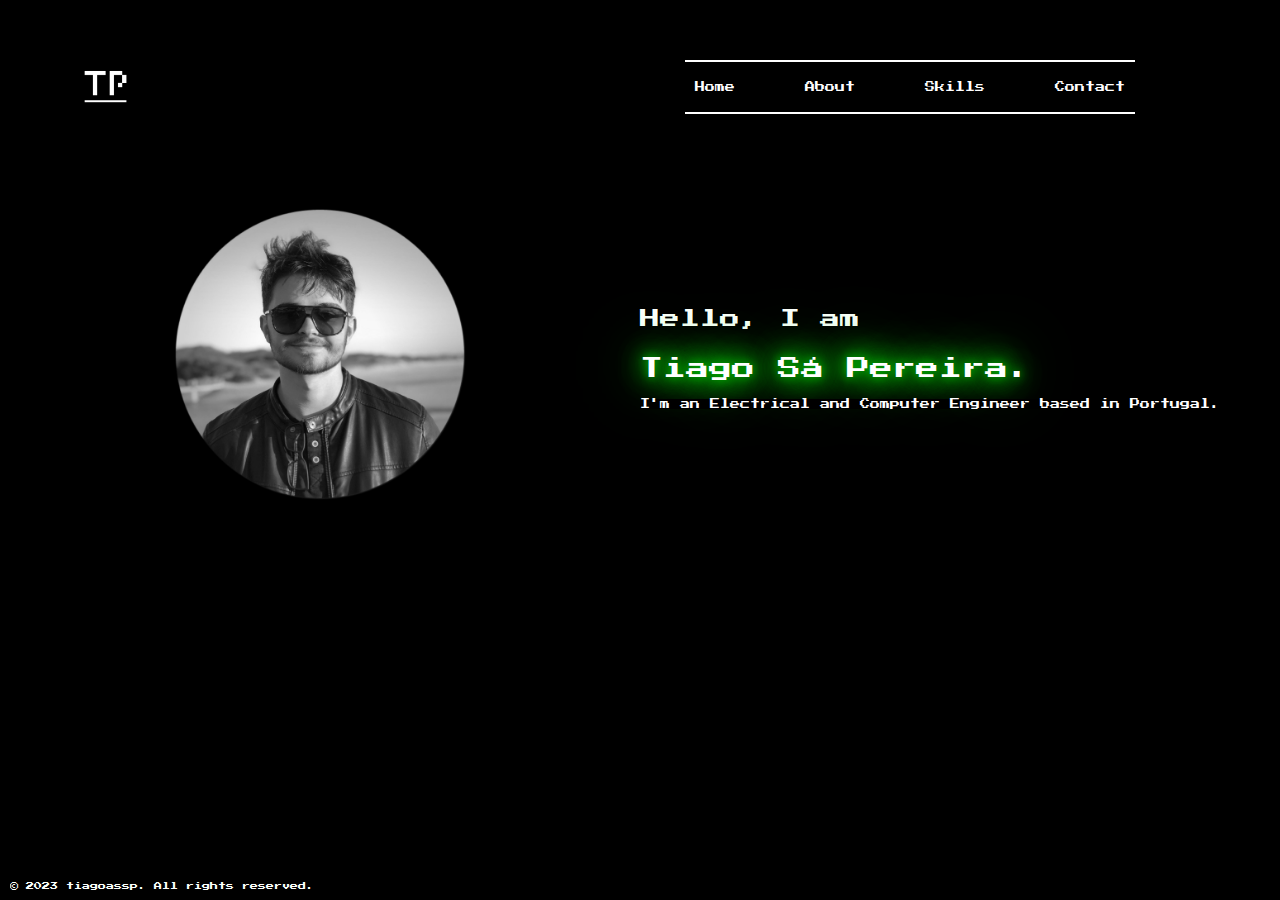
<file: index.html>
<!DOCTYPE html>
<html lang="en">
<head>
    <link rel="stylesheet" href="styles.css">
    <link rel="icon" href="images/logo.png" type="image/x-icon">
    <script defer src="main.js"></script>
    <meta charset="UTF-8">
    <meta name="tiagoassp" content="tiagoassp.pt">
    <meta name="google-site-verification" content="AWyKYHcxZzw_QEiBUDjINSmPInU-zk6iqry2YVz9WUs" />
    <meta name="viewport" content="width=device-width, initial-scale=1, maximum-scale=1, user-scalable=no">
    <title>Tiago Sá Pereira</title>
    <link rel="stylesheet" href="https://cdnjs.cloudflare.com/ajax/libs/font-awesome/6.4.0/css/all.min.css" integrity="sha512-iecdLmaskl7CVkqkXNQ/ZH/XLlvWZOJyj7Yy7tcenmpD1ypASozpmT/E0iPtmFIB46ZmdtAc9eNBvH0H/ZpiBw==" crossorigin="anonymous" referrerpolicy="no-referrer" />
</head>
<body>
        <div class = "container">
            <header class="main-header">
                <div class="main-div">
                    <div class="nav-name">
                        <img src="images/logo.png">
                    </div>
                    <div class="nav-links">
                        <div class="border-wrapper"></div>
                        <a href="index.html">Home</a>
                        <a href="about.html">About</a>
                        <a href="skills.html">Skills</a>
                        <a href="contact.html">Contact</a>
                        <div class="border-wrapper-bottom"></div>
                    </div>
                </div>
            </header>
            <div class = "intro">
                <div class = "photo">
                    <img src="images/eu.jpg">
                </div>
                <div class= "intro-text">
                    <p class = "intro-name">Hello, I am</p>
                    <span class = "myname">Tiago Sá Pereira.</span>
                    <p class = "intro-job">I'm an Electrical and Computer Engineer based in Portugal.</p>
                </div>
            </div> 
            <div class = "socials">
                <a href="https://www.linkedin.com/in/tiagoassp/">
                    <i class="fa-brands fa-linkedin" style="color:white;"></i>
                </a>
                <a href="https://github.com/tiagoassp">
                    <i class="fa-brands fa-github" style="color: white;"></i>
                </a>
                <a href="https://www.facebook.com/tiagao.pereira/">
                    <i class="fa-brands fa-facebook" style="color: #ffffff;"></i>
                </a>
                <a href="https://www.instagram.com/tiagoassp/">
                    <i class="fa-brands fa-instagram" style="color: #ffffff;"></i>
                </a>
            </div>
            <div class="copywrite-notice">
                &copy; 2023 tiagoassp. All rights reserved.
            </div>
        </div>
</body>
</html>
</file>
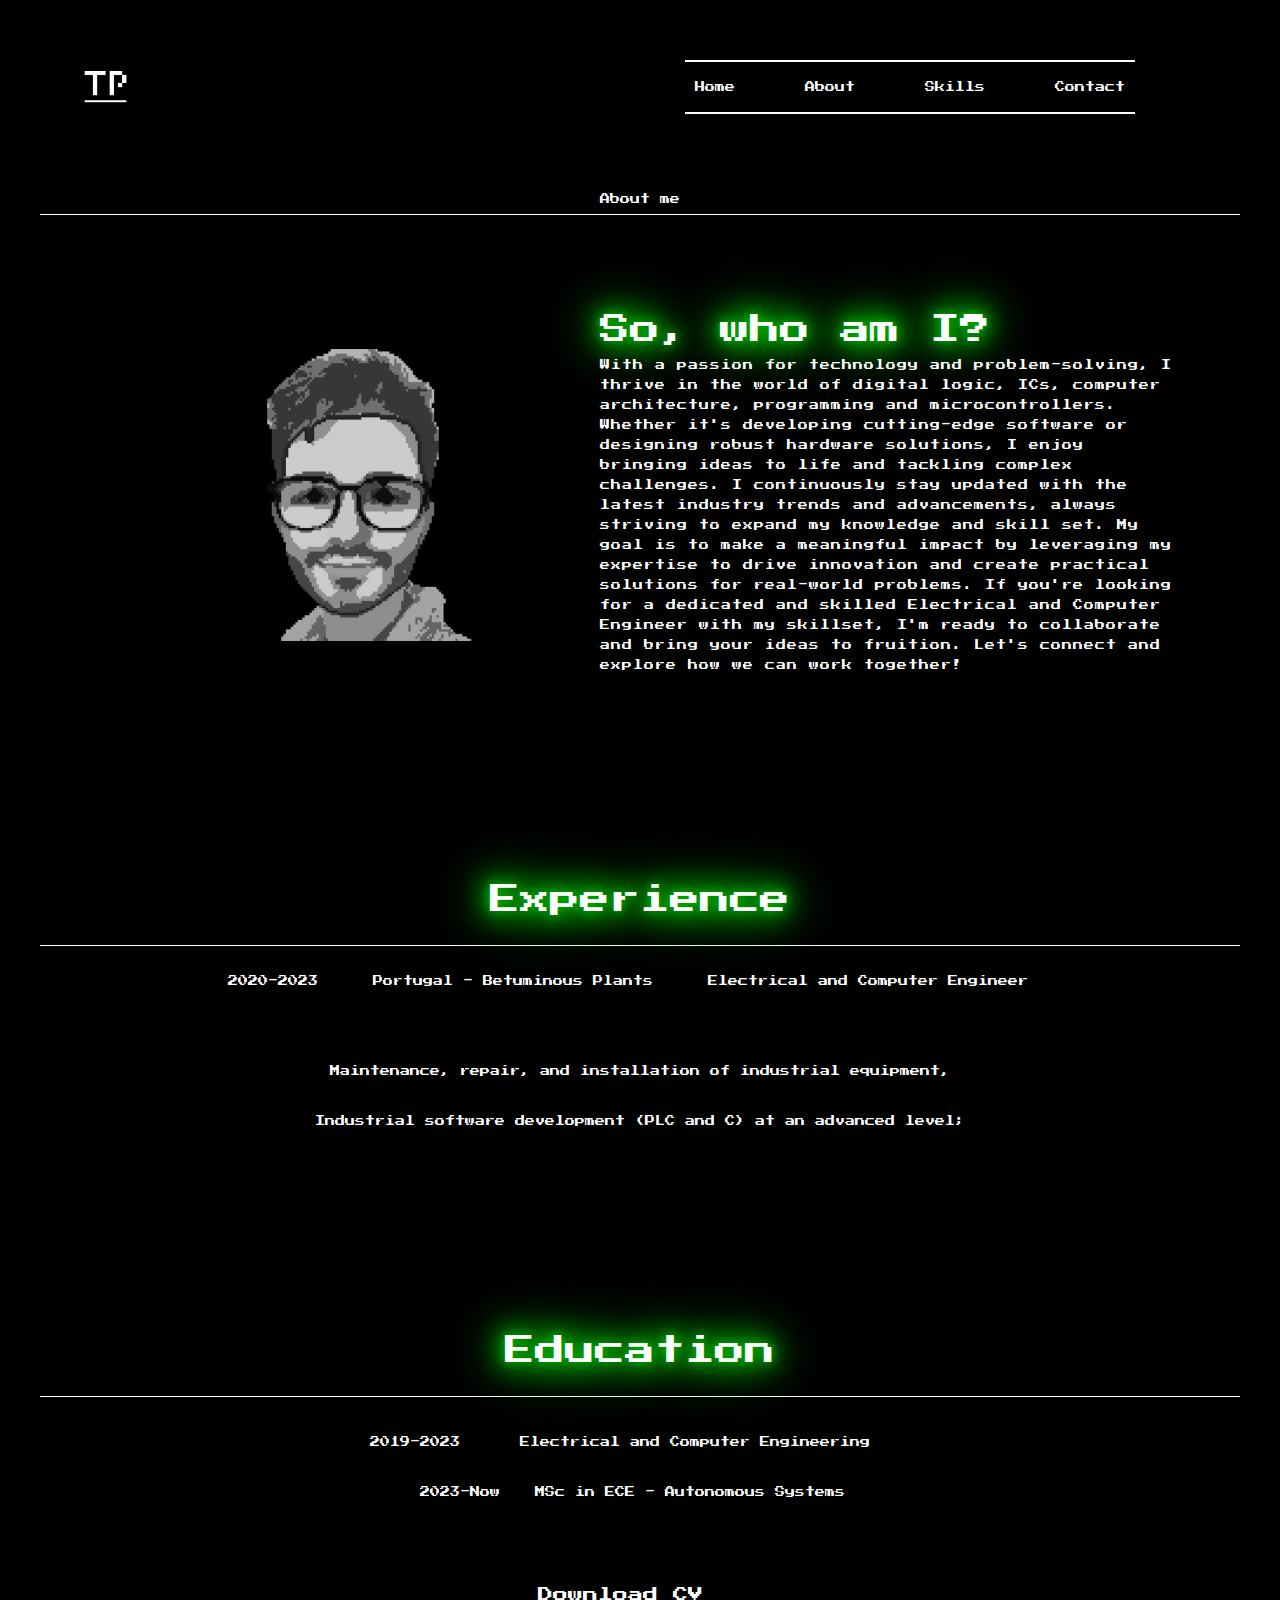
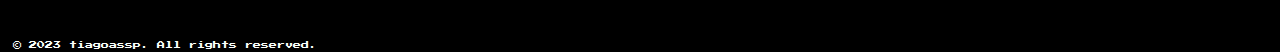
<file: about.html>
<!DOCTYPE html>
<html lang="en">
    <head>
        <link rel="stylesheet" href="stylesAbout.css">
        <script src="main.js"></script>
        <meta charset="UTF-8">
        <link rel="icon" href="images/logo.png" type="image/x-icon">
        <meta name="viewport" content="width=device-width, initial-scale=1, maximum-scale=1, user-scalable=no">
        <title>Tiago Sá Pereira</title>
        <link rel="stylesheet" href="https://cdnjs.cloudflare.com/ajax/libs/font-awesome/6.4.0/css/all.min.css" integrity="sha512-iecdLmaskl7CVkqkXNQ/ZH/XLlvWZOJyj7Yy7tcenmpD1ypASozpmT/E0iPtmFIB46ZmdtAc9eNBvH0H/ZpiBw==" crossorigin="anonymous" referrerpolicy="no-referrer" />
    </head>
<body>
    <div class = "container">
        <header class="main-header hidden">
            <div class="main-div">
                <div class="nav-name">
                    <img src="images/logo.png">
                </div>
                <div class="nav-links hidden">
                    <div class="border-wrapper"></div>
                    <a href="index.html">Home</a>
                    <a href="about.html">About</a>
                    <a href="skills.html">Skills</a>
                    <a href="contact.html">Contact</a>
                    <div class="border-wrapper-bottom"></div>
                </div>
            </div>
        </header>
        <div class = "aboutme">
            <p>About me</p>
            <div class="border-wrapper-bottom-about"></div>
        </div>
        <div class = "intro hidden">
            <div class = "photo">
                <img src="images/eu2.png">
            </div>
            <div class= "intro-text">
                <p class = "intro-name">So, who am I?</p>
                <p class = "intro-job">With a passion for technology and problem-solving, I thrive in the world of digital logic, ICs, computer architecture, programming and microcontrollers.
                    Whether it's developing cutting-edge software or designing robust hardware solutions, I enjoy bringing ideas to life and tackling complex challenges.
                    I continuously stay updated with the latest industry trends and advancements, always striving to expand my knowledge and skill set.
                    My goal is to make a meaningful impact by leveraging my expertise to drive innovation and create practical solutions for real-world problems.
                    If you're looking for a dedicated and skilled Electrical and Computer Engineer with my skillset, I'm ready to collaborate and bring your ideas to fruition.
                    Let's connect and explore how we can work together!</p>
            </div>
        </div> 
        <div class = "experience">
            <p class="experience-text">Experience</p>
            <div class="border-wrapper-bottom-experience"></div>
        </div>
        <div class="first-line-experience">
                <div class = "when">
                    <i class="fa-solid fa-calendar-days" style="color: #ffffff;"></i>
                    <p>2020-2023</p>
                </div>
                <div class = "where">
                    <i class="fa-solid fa-location-dot" style="color: #ffffff;"></i>
                    <p>Portugal - Betuminous Plants</p>
                </div>
                <div class="job">
                    <i class="fa-solid fa-screwdriver-wrench" style="color: #ffffff;"></i>
                    <p>Electrical and Computer Engineer</p>
                </div>
        </div>
        <div class = "info-experience">
            <i class="fa-solid fa-circle-info" style="color: #ffffff;"></i>
            <p>Maintenance, repair, and installation of industrial equipment,</p>
            <p>Industrial software development (PLC and C) at an advanced level;</p>
        </div>
        <div class= "education">
            <p class="education-text">Education</p>
            <div class="border-wrapper-bottom-experience"></div>
        </div>
        <div class = "align-education">
            <div class="first-line-education">
                <div class = "when">
                    <i class="fa-solid fa-calendar-days" style="color: #ffffff;"></i>
                    <p>2019-2023</p>
                </div>
                <div class="school">
                    <i class="fa-solid fa-school" style="color: #ffffff;"></i></i>
                    <p>Electrical and Computer Engineering</p>
                </div>
            </div>
            <div class="second-line-education">
                <div class = "when">
                    <i class="fa-solid fa-calendar-days" style="color: #ffffff;"></i>
                    <p>2023-Now</p>
                </div>
                <div class="school">
                    <i class="fa-solid fa-school" style="color: #ffffff;"></i></i>
                    <p>MSc in ECE - Autonomous Systems</p>
                </div>
            </div>
        </div>
        <div class = "download">
            <a id="download-link" class="download-link" href="CV.pdf" download="CV.pdf">Download CV</a>
        </div>
        <div class = "socials">
            <a href="https://www.linkedin.com/in/tiagoassp/">
                <i class="fa-brands fa-linkedin" style="color:white;"></i>
            </a>
            <a href="https://github.com/tiagoassp">
                <i class="fa-brands fa-github" style="color: white;"></i>
            </a>
            <a href="https://www.facebook.com/tiagao.pereira/">
                <i class="fa-brands fa-facebook" style="color: #ffffff;"></i>
            </a>
            <a href="https://www.instagram.com/tiagoassp/">
                <i class="fa-brands fa-instagram" style="color: #ffffff;"></i>
            </a>
        </div>
        <div class="copywrite-notice">
            &copy; 2023 tiagoassp. All rights reserved.
        </div>
    </div>
</body>
</html>
</file>
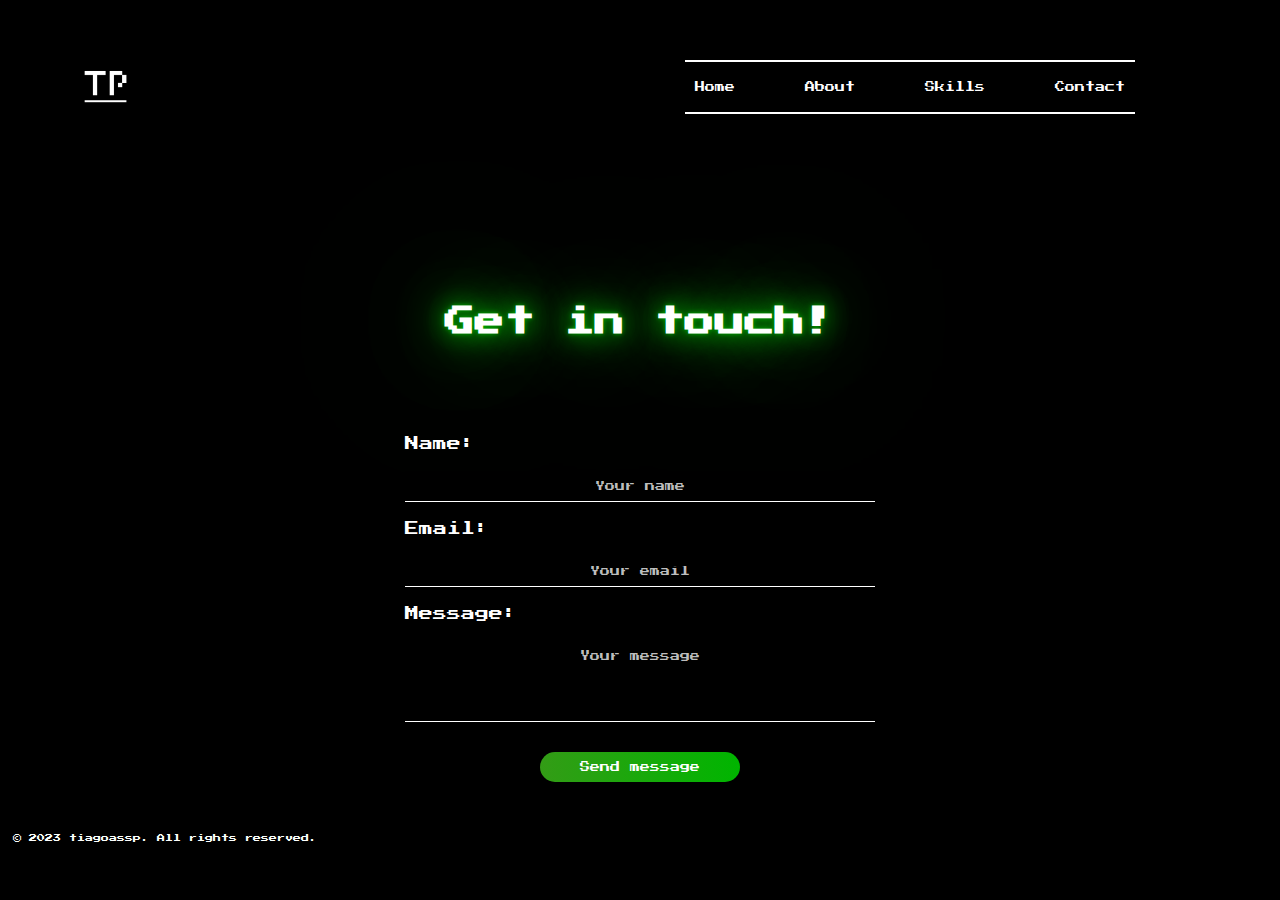
<file: contact.html>
<!DOCTYPE html>
<html lang="en">
    <head>
        <link rel="stylesheet" href="stylesContact.css">
        <meta charset="UTF-8">
        <link rel="icon" href="images/logo.png" type="image/x-icon">
        <meta name="viewport" content="width=device-width, initial-scale=1, maximum-scale=1, user-scalable=no">
        <title>Tiago Sá Pereira</title>
        <link rel="stylesheet" href="https://cdnjs.cloudflare.com/ajax/libs/font-awesome/6.4.0/css/all.min.css" integrity="sha512-iecdLmaskl7CVkqkXNQ/ZH/XLlvWZOJyj7Yy7tcenmpD1ypASozpmT/E0iPtmFIB46ZmdtAc9eNBvH0H/ZpiBw==" crossorigin="anonymous" referrerpolicy="no-referrer" />
    </head>
<body>
    <div class = "container">
        <header class="main-header">
            <div class="main-div">
                <div class="nav-name">
                    <img src="images/logo.png">
                </div>
                <div class="nav-links">
                    <div class="border-wrapper"></div>
                    <a href="index.html">Home</a>
                    <a href="about.html">About</a>
                    <a href="skills.html">Skills</a>
                    <a href="contact.html">Contact</a>
                    <div class="border-wrapper-bottom"></div>
                </div>
            </div>
        </header>
        <form onsubmit="sendEmail(); reset(); return false;">
            <h1 class="title">Get in touch!</h1>
            <label for="name">Name:</label>
            <input type="text" id="Name" placeholder="Your name" required>
        
            <label for="email">Email:</label>
            <input type="text" id="email" placeholder="Your email" required>

            <label for="message">Message:</label>
            <textarea id="message" placeholder="Your message" rows = "6" required></textarea>

            <div class ="center">
                <input type="submit" value="Send message">
            </div>
        </form>
        <div class = "socials">
            <a href="https://www.linkedin.com/in/tiagoassp/">
                <i class="fa-brands fa-linkedin" style="color:white;"></i>
            </a>
            <a href="https://github.com/tiagoassp">
                <i class="fa-brands fa-github" style="color: white;"></i>
            </a>
            <a href="https://www.facebook.com/tiagao.pereira/">
                <i class="fa-brands fa-facebook" style="color: #ffffff;"></i>
            </a>
            <a href="https://www.instagram.com/tiagoassp/">
                <i class="fa-brands fa-instagram" style="color: #ffffff;"></i>
            </a>
        </div>
        <div class="copywrite-notice">
            &copy; 2023 tiagoassp. All rights reserved.
        </div>
    </div>
    <script src="main.js"></script>
    <script src="https://smtpjs.com/v3/smtp.js"></script>
    <script>
        function sendEmail() {
            Email.send({
                Host : "smtp.elasticemail.com",
                Username : "jalamente@gmail.com",
                Password : "8F4C0370BBDEF89DED07062475DFDE4FDD12",
                To : 'tiagoassp@gmail.com',
                From : "jalamente@gmail.com",
                Subject : "Website Contact",
                Body : "Name: " + document.getElementById("Name").value +
                "<br> Email: " + document.getElementById("email").value +
                "<br> Message: "  + document.getElementById("message").value          
            }).then(
                message => alert(message)
                );
        }
    </script>
</body>
</html>
</file>
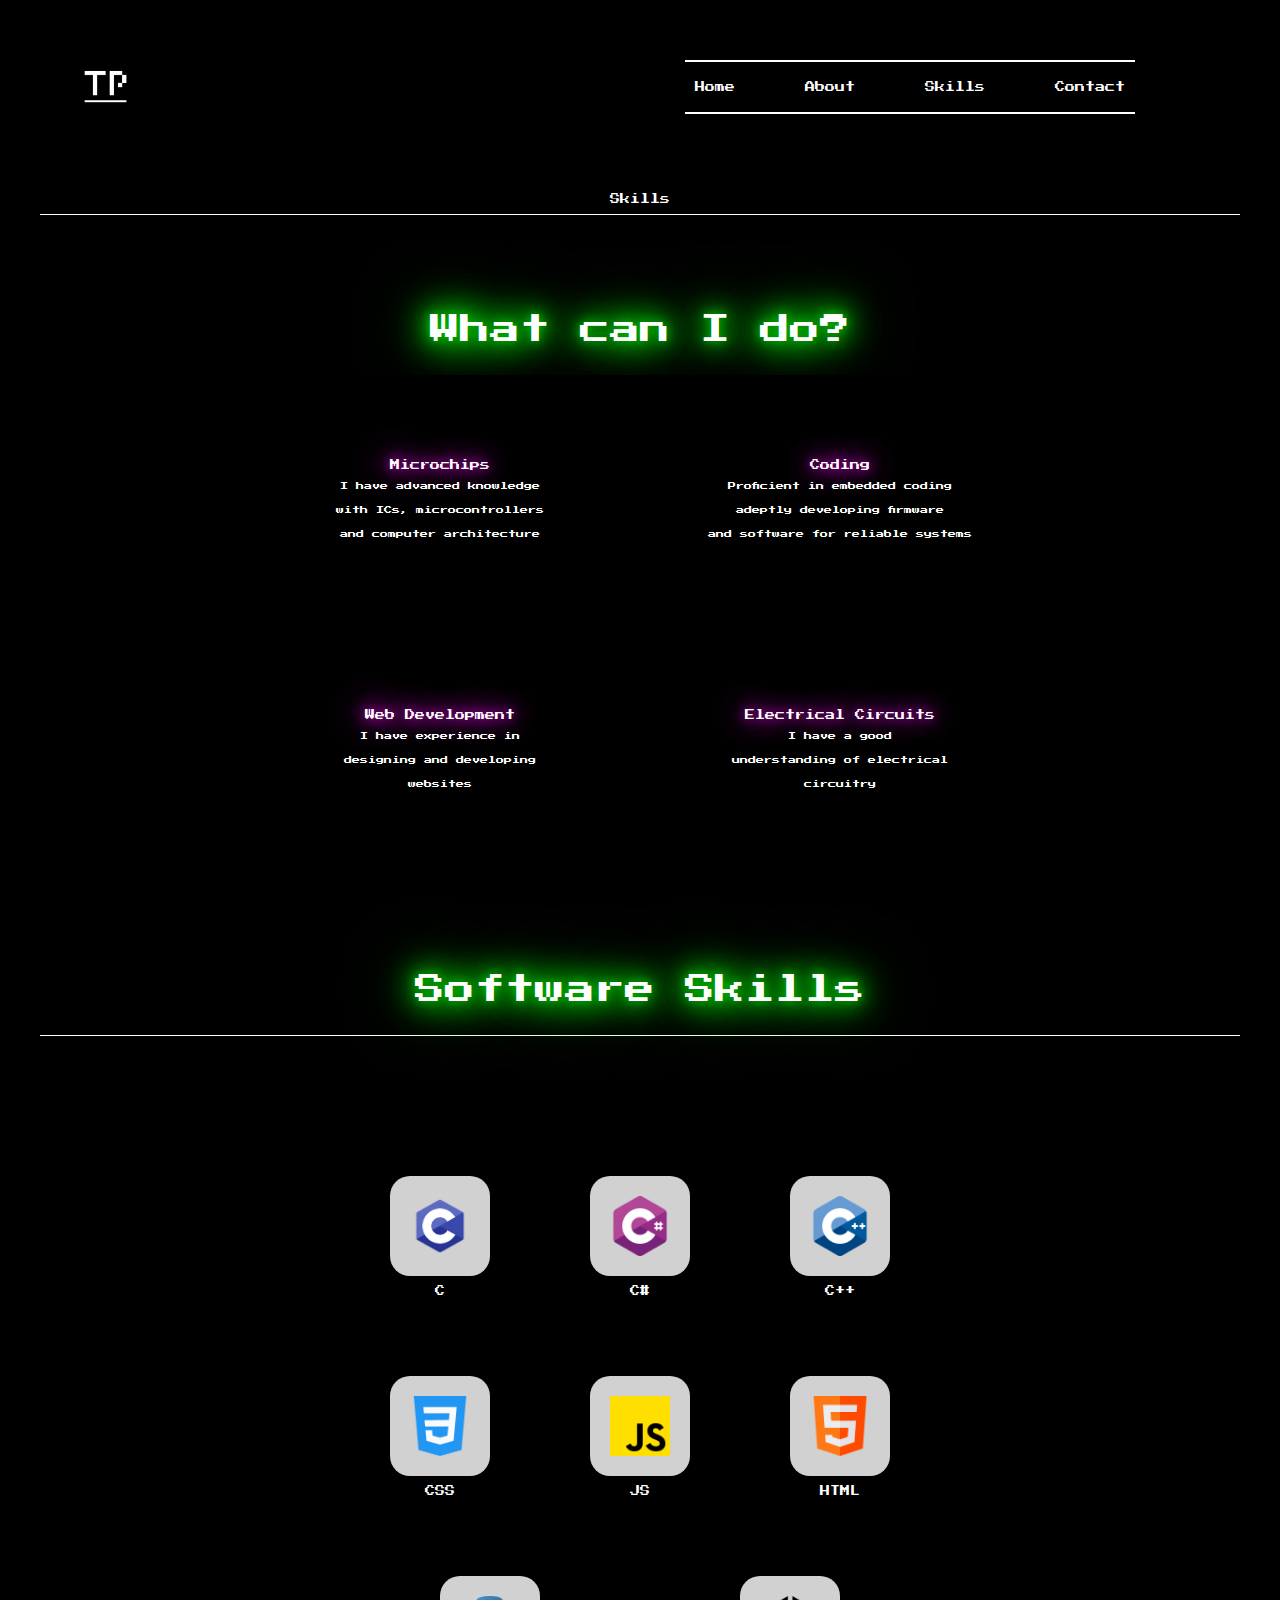
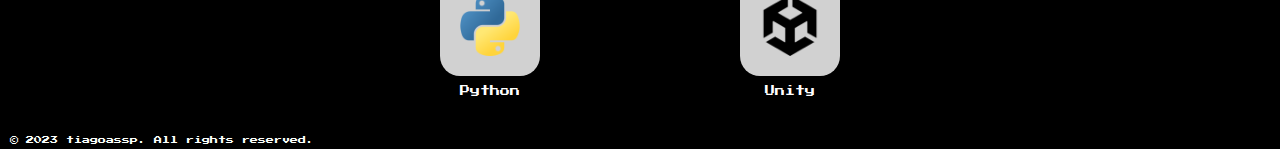
<file: skills.html>
<!DOCTYPE html>
<html lang="en">
    <head>
        <script src="main.js"></script>
        <link rel="icon" href="images/logo.png" type="image/x-icon">
        <link rel="stylesheet" href="stylesSkills.css">
        <meta charset="UTF-8">
        <meta name="viewport" content="width=device-width, initial-scale=1, maximum-scale=1, user-scalable=no">
        <title>Tiago Sá Pereira</title>
        <link rel="stylesheet" href="https://cdnjs.cloudflare.com/ajax/libs/font-awesome/6.4.0/css/all.min.css" integrity="sha512-iecdLmaskl7CVkqkXNQ/ZH/XLlvWZOJyj7Yy7tcenmpD1ypASozpmT/E0iPtmFIB46ZmdtAc9eNBvH0H/ZpiBw==" crossorigin="anonymous" referrerpolicy="no-referrer" />
    </head>
<body>
    <div class = "container">
        <header class="main-header">
            <div class="main-div">
                <div class="nav-name">
                    <img src="images/logo.png">
                </div>
                <div class="nav-links">
                    <div class="border-wrapper"></div>
                    <a href="index.html">Home</a>
                    <a href="about.html">About</a>
                    <a href="skills.html">Skills</a>
                    <a href="contact.html">Contact</a>
                    <div class="border-wrapper-bottom"></div>
                </div>
            </div>
        </header>
        <div class = "skills">
            <p>Skills</p>
            <div class="border-wrapper-bottom-about"></div>
        </div>
        <p class = "title"> What can I do?</p>
        <div class = "what-can-I-do">    
            <div class = "first-line-what-do">
                <div class = "microchips">
                    <div class="micro-title">
                        <i class="fa-solid fa-microchip" style="color: white;"></i>
                        <span>Microchips</span>
                    </div>  
                    <div class = "description">
                        <p>I have advanced knowledge</p>
                        <p> with ICs, microcontrollers</p>
                        <p>and computer architecture</p>
                    </div>
                </div>
                <div class = "code">
                    <i class="fa-solid fa-code" style="color: #ffffff;"></i>
                    <span>Coding</span>
                    <div class = "description">
                        <p>Proficient in embedded coding</p>
                        <p>adeptly developing firmware</p>
                        <p>and software for reliable systems</p>
                    </div>
                </div>
            </div>
                <div class = second-line-what-do>
                    <div class = "web-dev">
                        <i class="fa-solid fa-computer" style="color: #ffffff;"></i>
                        <span>Web Development</span>
                        <div class = "description">
                            <p>I have experience in</p>
                            <p>designing and developing</p>
                            <p>websites</p>
                        </div>
                    </div>
                    <div class = "eletricity">
                        <i class="fa-solid fa-bolt" style="color: #ffffff;"></i>
                        <span>Electrical Circuits</span>
                        <div class = "description">
                            <p>I have a good</p>
                            <p>understanding of electrical</p>
                            <p>circuitry</p>
                        </div>
                    </div>
                </div>
            </div>                
        </div>
        <div class = "programming-lang">
            <p class = "title">Software Skills</p>
            <div class="border-wrapper-bottom-lang"></div>
        </div>
        <div class = "p-languages">
            <div class = "lang-first-line">
                <figure>
                        <img src="images/c.png" alt="C">
                        <figcaption>C</figcaption>
                    </figure>
                    <figure>
                        <img src="images/c-sharp.png" alt="C#">
                        <figcaption>C#</figcaption>
                    </figure>
                    <figure>
                        <img src="images/c++.png" alt="C++">
                        <figcaption>C++</figcaption>
                </figure>
            </div>
            <div class= "lang-second-line">
                    <figure>
                        <img src="images/css-3.png" alt="css">
                        <figcaption>CSS</figcaption>
                      </figure>
                      <figure>
                        <img src="images/js.png" alt="js">
                        <figcaption>JS</figcaption>
                      </figure>
                      <figure>
                        <img src="images/html.png" alt="html">
                        <figcaption>HTML</figcaption>
                      </figure>
            </div>
            <div class= "lang-third-line">
                    <figure>
                        <img src="images/python.png" alt="python">
                        <figcaption>Python</figcaption>
                    </figure>
                    <figure>
                        <img src="images/unity.png" alt="unity">
                        <figcaption>Unity</figcaption>
                    </figure>
            </div>
        </div>
        <div class = "socials">
            <a href="https://www.linkedin.com/in/tiagoassp/">
                <i class="fa-brands fa-linkedin" style="color:white;"></i>
            </a>
            <a href="https://github.com/tiagoassp">
                <i class="fa-brands fa-github" style="color: white;"></i>
            </a>
            <a href="https://www.facebook.com/tiagao.pereira/">
                <i class="fa-brands fa-facebook" style="color: #ffffff;"></i>
            </a>
            <a href="https://www.instagram.com/tiagoassp/">
                <i class="fa-brands fa-instagram" style="color: #ffffff;"></i>
            </a>
        </div>
        <div class="copywrite-notice">
            &copy; 2023 tiagoassp. All rights reserved.
        </div>
    </div>
</body>
</html>
</file>
<file: styles.css>
@font-face {
    font-family: 'Press Start 2P';
    src: url('Fonts/PressStart2P-Regular.ttf') format('truetype');
}
*{
    background: black;
    color: white;  
    box-sizing: border-box;  
    font-family: 'Press Start 2P', Arial, sans-serif;
    font-size: 10px;
}
html, body {
    margin: 0px;
    padding: 0px;
}
.container {
  display: fixed;
  flex-wrap: wrap;
  position: relative;
}
.main-div {
    display: flex; 
    align-items: center;
    justify-content: space-between; 
    margin-top: 60px;
}
.nav-name {
    margin-left: 80px;
}
.nav-name img {
    width: 50px;
}
.nav-links {
  margin-right: 105px; /* Adjust as needed for spacing */
  transition: background-color 0.3s ease;
}
.border-wrapper {
  border-top: 2px solid white;
  width: 450px;
  padding-top: 15px;
  padding-bottom: 5px;
  padding-right: 10px; /* Adjust the value as needed to shift the border to the right */
}
.border-wrapper-bottom {
  border-bottom: 2px solid white;
  width: 450px;
  padding-top: 10px;
  padding-bottom: 10px;
  padding-right: 10px; /* Adjust the value as needed to shift the border to the right */
}
.nav-links a{
    border-radius: 10px;
    text-decoration: none;
    padding: 10px;
    position: relative;
    z-index: 1;
    margin-right: 40px;
}
.nav-links a:hover {
    background-color: #00b500;
    box-shadow: 0 0 5px #00b500,
0 0 25px #00b500, 0 0 50px #00b500,
0 0 100px #00b500, 0 0 180px #00b500;
    transition-delay: 0.15s;
}

  .nav-links a:hover:before {
    content: "";
    position: absolute;
    top: 0;
    left: 0;
    width: 100%;
    height: 100%;
    background: linear-gradient(to bottom, rgba(0, 204, 0, 0.1) 0%, rgba(0, 204, 0, 0.5) 50%, rgba(0, 204, 0, 0.1) 100%);
    z-index: -1;
    opacity: 0;
    animation: electricity-flow 1.5s linear infinite;
    border-radius: 10px;
  }
  .intro {
    margin-top: 7%;
    display: grid;
    grid-template-columns: 50% 50%;
    align-items: center;
  }
  .photo {
    display: flex;
    align-items: center;
    justify-content: center;
  }
  .photo img {
    width: 300px;
  }
  .intro-text {
    display: flex;
    flex-direction: column;
    justify-content: center;
    align-items: flex-start;
    border-bottom: 2px white;
  }
  .intro-name {
    font-size: 20px;
  }  
  .myname {
    line-height: 40px;
    font-size: 23px;
    text-shadow: 0 0 10px #00b500, 0 0 20px #00b500, 0 0 30px #00b500, 0 0 40px #00b500, 0 0 50px #00b500, 0 0 70px #00b500;
    -webkit-text-shadow: 0 0 10px #00b500, 0 0 20px #00b500, 0 0 30px #00b500, 0 0 40px #00b500, 0 0 50px #00b500, 0 0 70px #00b500;
  }
  .intro-job {
    font-size: 10px;
  }
  .socials {
    margin-top: 40px;
    display: flex;
    justify-content: center;
    gap: 50px; /* Adjust the gap between icons as desired */
  }
  .fa-linkedin {
    font-size: 20px; /* Adjust the size as desired */
    margin-left: auto;
    margin-right: auto;
    margin-top: 20px;
    padding: 10px;
    border-radius: 15px;
    transition: transform 0.3s ease;
  }
  .copywrite-notice {
    position: fixed;
    bottom: 10px;
    left: 10px;
    color: #ffffff;
    font-size: 8px;
  } 
  .fa-github {
    font-size: 20px; /* Adjust the size as desired */
    margin-left: auto;
    margin-right: auto;
    margin-top: 20px;
    border-radius: 15px;
    padding: 10px;
    transition: transform 0.3s ease;
  }
  .fa-facebook {
    font-size: 20px; /* Adjust the size as desired */
    margin-left: auto;
    margin-right: auto;
    margin-top: 20px;
    border-radius: 15px;
    padding: 10px;
    transition: transform 0.3s ease;
  }
  .fa-instagram {
    border-radius: 20px;
    font-size: 20px; /* Adjust the size as desired */
    margin-left: auto;
    margin-right: auto;
    margin-top: 20px;
    padding: 10px;
    border-radius: 15px;
    transition: transform 0.3s ease;
  }
  .fa-facebook:hover,
  .fa-github:hover,
  .fa-instagram:hover,
  .fa-linkedin:hover {
    transform: scale(1.3);
    box-shadow: 0 0 10px #00b500, 0 0 20px #00b500
    , 0 0 50px #00b500, 0 0 60px #00b500, 0 0 90px #00b500;
    background-color: #00b500;
  }
  @keyframes electricity-flow {
    0% {
      opacity: 0;
    }
    25% {
      opacity: 0;
      box-shadow: 0 0 5px #00b500, 0 0 25px #00b500, 0 0 50px #00b500, 0 0 100px #00b500, 0 0 180px #00b500;
    }
    30% {
      opacity: 1;
      box-shadow: 0 0 5px #00b500, 0 0 25px #00b500, 0 0 50px #00b500, 0 0 100px #00b500, 0 0 180px #00b500, inset 0 0 8px rgba(255, 255, 255, 0.7);
    }
    40% {
      opacity: 0;
      box-shadow: 0 0 5px #00b500, 0 0 25px #00b500, 0 0 50px #289a09, 0 0 100px #00b500, 0 0 180px #289a09;
    }
    100% {
      opacity: 0;
    }
  }

  @media screen and (max-width: 1015px) {
    
    .main-div {
      flex-direction: column;
      align-items: center;
      margin-top: 50px;
    }
    .intro {
      flex-direction: column-reverse;
      align-items: center;
    }
    .nav-name {
      margin: 10px;
      align-items: center;
    }

    .nav-links {
      margin: 10px;
    }
    .border-wrapper {
      width: 200px;
      margin: auto;
      padding-top: 1px;
      padding-bottom: 1px;
    }
    .border-wrapper-bottom {
      width: 200px;
      margin: auto;
      padding-bottom: 10px;
      padding-top: 0px;
    }
    .nav-links a {
      display: flex;
      flex-direction: column;
      align-items: center;
      width: 100px;
      justify-content: center;
      margin: 30px auto;
      padding: 10px;
    }
    .nav-links a:last-child {
      margin-bottom: 30px;
    }
    .photo img {
      width: 200px;
      margin-top: 20px;
      margin-left: auto;
      margin-right: auto;
      display: flex;
    }
    .intro {
      grid-template-columns: none;
      grid-template-rows: 200px 200px;
    }
    .intro-text {
      display: flex;
      flex-direction: column;
      align-items: center;
      justify-content: center;
      margin: auto;
      margin-top: 20px;
      order: -1;
    }
    
    .intro-name {
      margin-right: auto;
      margin-left: auto;
      font-size: 12px;
      text-align: center;
      text-shadow: none;
    }
    .intro-job {
      font-size: 8px;
      margin-right: auto;
      margin-left: auto;
      margin-top: 30px;
      text-align: center;
      letter-spacing: 3px;
      line-height: 25px;
    }
    .socials {
      margin-bottom: 50px;
      margin-top: 5%;
      gap: 35px; /* Adjust the gap between icons as desired */
    }
    .myname {
      font-size: 14px;
      margin-right: auto;
      margin-left: auto;
      margin-top: 10px;
      text-shadow: 0 0 10px #00b500, 0 0 20px #00b500, 0 0 20px #00b500, 0 0 30px #00b500;
    }
    .nav-links a:hover {
      background-color: #00b500;
      box-shadow: 0 0 2px #00b500,
  0 0 20px #00b500, 0 0 30px #00b500;
      transition-delay: 0.15s;
    }
    .copywrite-notice {
      position:absolute;
      bottom: -5%;
      left: 1%;
      color: #ffffff;
      font-size: 8px;
    }
    @keyframes electricity-flow {
      0% {
        opacity: 0;
      }
      25% {
        opacity: 0;
        box-shadow: 0 0 5px #00b500, 0 0 25px #00b500, 0 0 40px #00b500;
      }
      30% {
        opacity: 1;
        box-shadow: 0 0 5px #00b500, 0 0 25px #00b500, 0 0 40px #00b500;
      }
      40% {
        opacity: 0;
        box-shadow: 0 0 5px #00b500, 0 0 25px #00b500, 0 0 40px #289a09;
      }
      100% {
        opacity: 0;
      }
    }
  }
</file>
<file: stylesAbout.css>
@font-face {
    font-family: 'Press Start 2P';
    src: url('Fonts/PressStart2P-Regular.ttf') format('truetype');
}
*{
    background: black;
    color: white;  
    box-sizing: border-box;  
    font-family: 'Press Start 2P', Arial, sans-serif;
    font-size: 10px;
}
html, body {
    margin: 0px;
    padding: 0px;
}

.container {
    display: fixed;
    flex-wrap: wrap;
    position: relative;
  }
  .main-div {
      display: flex; 
      align-items: center;
      justify-content: space-between; 
      margin-top: 60px;
  }
  .nav-name {
      margin-left: 80px;
  }
  .nav-name img {
      width: 50px;
  }
  .nav-links {
    margin-right: 105px; /* Adjust as needed for spacing */
    transition: background-color 0.3s ease;
  }
  .border-wrapper {
    border-top: 2px solid white;
    width: 450px;
    padding-top: 15px;
    padding-bottom: 5px;
    padding-right: 10px; /* Adjust the value as needed to shift the border to the right */
  }
  .border-wrapper-bottom {
    border-bottom: 2px solid white;
    width: 450px;
    padding-top: 10px;
    padding-bottom: 10px;
    padding-right: 10px; /* Adjust the value as needed to shift the border to the right */
  }
  .nav-links a{
      border-radius: 10px;
      text-decoration: none;
      padding: 10px;
      position: relative;
      z-index: 1;
      margin-right: 40px;
  }
  .nav-links a:hover {
      background-color: #00b500;
      box-shadow: 0 0 5px #00b500,
  0 0 25px #00b500, 0 0 50px #00b500,
  0 0 100px #00b500, 0 0 180px #00b500;
      transition-delay: 0.15s;
  }
  
    .nav-links a:hover:before {
      content: "";
      position: absolute;
      top: 0;
      left: 0;
      width: 100%;
      height: 100%;
      background: linear-gradient(to bottom, rgba(0, 204, 0, 0.1) 0%, rgba(0, 204, 0, 0.5) 50%, rgba(0, 204, 0, 0.1) 100%);
      z-index: -1;
      opacity: 0;
      animation: electricity-flow 1.5s linear infinite;
      border-radius: 10px;
    }
    .aboutme {
        align-items: center;
        justify-content: center;
        margin-top: 80px;
    }
    .aboutme p {
        text-align: center;
        font-size: 10px;
        margin-left: auto;
        margin-right: auto;
    }
    .border-wrapper-bottom-about {
        border-bottom: 1px solid white;
        width: 1200px;
        margin-left: auto;
        margin-right: auto;
    }
    .intro {
        display: flex;
        align-items: center;
      }
      .photo img {
        display: block;
        margin-top: 90px;
        width: 300px;
        margin-left: 200px;
        margin-right: auto;
      }
      .intro-text {
        margin-top: 100px;
        display: block;
        margin-left: 100px;
        margin-right: auto;
        border-bottom: 2px white;
      }
      .intro-name {
        margin-top: 100px;
        display: inline;
        font-size: 30px;
        text-shadow: 0 0 10px #00b500, 0 0 20px #00b500, 0 0 30px #00b500, 0 0 40px #00b500, 0 0 50px #00b500, 0 0 70px #00b500;
      }  
      .intro-job {
        line-height: 2;
        letter-spacing: 1px;
        max-width: 580px;
      }
      .experience {
        align-items: center;
        justify-content: center;
        margin-top: 200px;
        margin-right: auto;
        margin-left: auto;
        text-shadow: 0 0 10px #00b500, 0 0 20px #00b500, 0 0 30px #00b500, 0 0 40px #00b500, 0 0 50px #00b500, 0 0 70px #00b500;
      }
      .experience-text {
        text-align: center;
        font-size: 30px;
      }
      .border-wrapper-bottom-experience {
        border-bottom: 1px solid white;
        width: 1200px;
        margin-left: auto;
        margin-right: auto;
        margin-bottom: 30px;
    }
    .first-line-experience {
        display: flex;
        align-items: center;
        justify-content: center;
        margin-bottom: 20px; /* Adjust the margin as needed */
      }
      
      .first-line-experience > div {
        display: flex;
        align-items: center;
      }
      
      .first-line-experience i {
        margin-right: 5px; /* Adjust the margin as needed */
      }
      .first-line-experience p {
        margin: 0; /* Remove default margin */
        margin-right: 40px;
        margin-left: 10px;
      }
    .fa-solid {
        font-size: 20px; 
        margin-left: auto;
        margin-right: auto;
    }
    .education {
        align-items: center;
        justify-content: center;
        margin-top: 200px;
        margin-right: auto;
        margin-left: auto;
        text-shadow: 0 0 10px #00b500, 0 0 20px #00b500, 0 0 30px #00b500, 0 0 40px #00b500, 0 0 50px #00b500, 0 0 70px #00b500;
      }
      .education-text {
        text-align: center;
        font-size: 30px;
      }
      .info-experience {
        display: flex;
        align-items: center;
        justify-content: center;
        flex-direction: column;
        text-align: center;
        margin-top: 50px;
      }
      .info-experience p{
        margin-top: 30px;
    }
      .align-education {
        display: flex;
        align-items: center;
        justify-content: center;
        flex-direction: column;
        text-align: center;
      }
      
      .first-line-education {
        display: flex;
        align-items: center;
        justify-content: center;
        margin-bottom: 20px; /* Adjust the margin as needed */
      }
      
      .first-line-education > div {
        display: flex;
        align-items: center;
        margin-right: 20px; /* Increase the margin to add more spacing */
      }
      
      .first-line-education p {
        margin-top: 10px;
        margin-left: 10px; /* Increase the margin to add more spacing */
        margin-right: 30px;
    }      
    .second-line-education {
        display: flex;
        align-items: center;
        justify-content: center;
        margin-bottom: 20px; /* Adjust the margin as needed */
      }
      
      .second-line-education > div {
        display: flex;
        align-items: center;
        margin-right: 20px; /* Increase the margin to add more spacing */
      }
      
      .second-line-education p {
        margin-top: 10px;
        margin-left: 10px; /* Increase the margin to add more spacing */
        margin-right: 5px;
    }  
    .download {
        margin-top: 50px;
        justify-content: center;
        align-items: center;
        margin-left: auto;
        margin-right: auto;
        display: flex;
        margin-bottom: 40px;
    }
    .download a {
        border-radius: 10px;
      text-decoration: none;
      padding: 10px;
      position: relative;
      z-index: 1;
      margin-right: 40px;
      font-size: 15px;
    }
    .download a:hover{
        background-color: #00b500;
      box-shadow: 0 0 5px #00b500,
  0 0 25px #00b500, 0 0 50px #00b500,
  0 0 100px #00b500, 0 0 180px #00b500;
      transition-delay: 0.15s;
    }
    .download a:hover::before {
        content: "";
      position: absolute;
      top: 0;
      left: 0;
      width: 100%;
      height: 100%;
      background: linear-gradient(to bottom, rgba(0, 204, 0, 0.1) 0%, rgba(0, 204, 0, 0.5) 50%, rgba(0, 204, 0, 0.1) 100%);
      z-index: -1;
      opacity: 0;
      animation: electricity-flow 1.5s linear infinite;
      border-radius: 10px;
    }
      .copywrite-notice {
        position: absolute;
        bottom: -3%;
        left: 1%;
        color: #ffffff;
        font-size: 8px;
        margin-bottom: 10px;
      }  
      .socials {
        position: fixed;
        top: 50%; /* Adjust the position from the top as needed */
        left: 0;
        transform: translateY(-50%);
      }
      .socials a {
        display: block;
        margin-bottom: 10px; /* Adjust the spacing between links */
        margin-left: 10px;
      }
      .fa-linkedin {
        font-size: 20px; /* Adjust the size as desired */
        margin-left: auto;
        margin-right: auto;
        margin-top: 20px;
        padding: 10px;
        border-radius: 15px;
        transition: transform 0.3s ease;
      }
      .fa-github {
        font-size: 20px; /* Adjust the size as desired */
        margin-left: auto;
        margin-right: auto;
        margin-top: 20px;
        border-radius: 15px;
        padding: 10px;
        transition: transform 0.3s ease;
      }
      .fa-facebook {
        font-size: 20px; /* Adjust the size as desired */
        margin-left: auto;
        margin-right: auto;
        margin-top: 20px;
        border-radius: 15px;
        padding: 10px;
        transition: transform 0.3s ease;
      }
      .fa-instagram {
        border-radius: 20px;
        font-size: 20px; /* Adjust the size as desired */
        margin-left: auto;
        margin-right: auto;
        margin-top: 20px;
        padding: 10px;
        border-radius: 15px;
        transition: transform 0.3s ease;
      }
      .fa-facebook:hover,
      .fa-github:hover,
      .fa-instagram:hover,
      .fa-linkedin:hover {
        transform: scale(1.3);
        box-shadow: 0 0 10px #00b500, 0 0 20px #00b500
        , 0 0 50px #00b500, 0 0 60px #00b500, 0 0 90px #00b500;
        background-color: #00b500;
      }   
    @keyframes electricity-flow {
        0% {
          opacity: 0;
        }
        25% {
          opacity: 0;
          box-shadow: 0 0 5px #00b500, 0 0 25px #00b500, 0 0 50px #00b500, 0 0 100px #00b500, 0 0 180px #00b500;
        }
        30% {
          opacity: 1;
          box-shadow: 0 0 5px #00b500, 0 0 25px #00b500, 0 0 50px #00b500, 0 0 100px #00b500, 0 0 180px #00b500, inset 0 0 8px rgba(255, 255, 255, 0.7);
        }
        40% {
          opacity: 0;
          box-shadow: 0 0 5px #00b500, 0 0 25px #00b500, 0 0 50px #289a09, 0 0 100px #00b500, 0 0 180px #289a09;
        }
        100% {
          opacity: 0;
        }
      
    }
    @media screen and (max-width: 1015px) {
      .main-div {
        flex-direction: column;
        align-items: center;
        margin-top: 50px;
      }
      .intro {
        flex-direction: column-reverse;
        align-items: center;
      }
      .nav-name {
        margin: 10px;
        align-items: center;
      }
  
      .nav-links {
        margin: 10px;
      }
      .border-wrapper {
        width: 200px;
        margin: auto;
        padding-top: 1px;
        padding-bottom: 1px;
      }
      .border-wrapper-bottom {
        width: 200px;
        margin: auto;
        padding-bottom: 10px;
        padding-top: 0px;
      }
      .nav-links a {
        display: flex;
        flex-direction: column;
        align-items: center;
        width: 100px;
        justify-content: center;
        margin: 30px auto;
        padding: 10px;
      }
      .intro-text {
        margin: auto;
        text-align: center;
        margin-top: 50px;
        max-width: 60%;
      }
      .intro-name {
        font-size: 18px;
        line-height: 50px;
      }
      .intro-job {
        margin-top: 50px;
        font-size: 12px;
      }
      .photo img {
        display: flex;
        margin: auto;
        margin-top: 30px;
      }
      /****************************************/

      .experience {
        margin-top: 80px;
      }
      .first-line-experience {
        display: grid;
        margin: auto;
        grid-template-rows: 100px 100px 100px;
        align-items: center;
        justify-content: center;
        text-align: center;
        margin: 0;
      }
      .first-line-experience i {
        margin-right: 0px; /* Adjust the margin as needed */
      }
      .first-line-experience div {
        display: grid;
        grid-template-rows: 30px 30px;
        align-items: center;
        justify-content: center;
        text-align: center;
      }
      .first-line-experience div i{
        align-items: center;
        justify-content: center;
        text-align: center;
        width: 100%;
      }
      .first-line-experience div p{
        font-size: 8px;
        margin: 0;
      }
      .second-line-education div p {
        margin: 0;
      }
      .school p {
        margin: 0;
      }
      .fa-school, .fa-calendar-days {
        margin: 0;
      }
      .education {
        margin-top: 80px;
      }
      .when, .school {
        margin: 0;
        display: flex;
        gap: 10px;
        padding: 0;
      }
      .align-education {
        margin: auto;
        display: grid;
        grid-template-rows: 100px 100px;
        justify-content: center;
        align-items: center;
        margin-left: 15px;
      }
      .align-education div {
        margin: 0;
        height: 100%;
        align-items: center;
        text-align: center;
        justify-content: center;
        display: grid;
        grid-template-columns: 20% 50%;
      }
      .download a{
        align-items: center;
        justify-content: center;
        text-align: center;
        margin: 0;
      }
      .first-line-education div p, .second-line-education div p {
        font-size: 7px;
      }
      .first-line-education div, .second-line-education div {
        display: flex;
      }
      .socials {
        display: flex;
        position: relative;
        top: auto;
        left: auto;
        transform: none;
        justify-content: center;
      }
      .socials a {
        text-align: center;
        margin: 0;
      }
      .copywrite-notice {
        position: static;
        transform: none;
        bottom: 0;
        left: 0;
        display: flex;
        margin: 0;
        margin-top: 20px;
      }
    }
</file>
<file: stylesContact.css>
@font-face {
    font-family: 'Press Start 2P';
    src: url('Fonts/PressStart2P-Regular.ttf') format('truetype');
}
*{
    background: black;
    color: white;  
    box-sizing: border-box;  
    font-family: 'Press Start 2P', Arial, sans-serif;
    font-size: 10px;
}
html, body {
    margin: 0px;
    padding: 0px;
}

.main-div {
    display: flex; 
    align-items: center;
    justify-content: space-between; 
    margin-top: 60px;
}
.nav-name {
    margin-left: 80px;
}
.nav-name img {
    width: 50px;
}
.nav-links {
  margin-right: 105px; /* Adjust as needed for spacing */
  transition: background-color 0.3s ease;
}
.border-wrapper {
  border-top: 2px solid white;
  width: 450px;
  padding-top: 15px;
  padding-bottom: 5px;
  padding-right: 10px; /* Adjust the value as needed to shift the border to the right */
}
.border-wrapper-bottom {
  border-bottom: 2px solid white;
  width: 450px;
  padding-top: 10px;
  padding-bottom: 10px;
  padding-right: 10px; /* Adjust the value as needed to shift the border to the right */
}
.nav-links a{
    border-radius: 10px;
    text-decoration: none;
    padding: 10px;
    position: relative;
    z-index: 1;
    margin-right: 40px;
}
.nav-links a:hover {
    background-color: #00b500;
    box-shadow: 0 0 5px #00b500,
0 0 25px #00b500, 0 0 50px #00b500,
0 0 100px #00b500, 0 0 180px #00b500;
    transition-delay: 0.15s;
}
.socials {
    position: fixed;
    top: 50%; /* Adjust the position from the top as needed */
    left: 0;
    transform: translateY(-50%);
  }
  .socials a {
    display: block;
    margin-bottom: 10px; /* Adjust the spacing between links */
    margin-left: 10px;
  }
  .fa-code, .fa-computer, .fa-bolt, .fa-microchip {
    font-size: 20px; /* Adjust the size as desired */
    margin-left: auto;
    margin-right: auto;
    margin-top: 20px;
  }
  .fa-linkedin, .fa-github, .fa-instagram, .fa-facebook {
    font-size: 20px; /* Adjust the size as desired */
    margin-left: auto;
    margin-right: auto;
    margin-top: 20px;
    padding: 10px;
    border-radius: 15px;
    transition: transform 0.3s ease;
  }
  .fa-facebook:hover,
  .fa-github:hover,
  .fa-instagram:hover,
  .fa-linkedin:hover {
    transform: scale(1.3);
    box-shadow: 0 0 10px #00b500, 0 0 20px #00b500
    , 0 0 50px #00b500, 0 0 60px #00b500, 0 0 90px #00b500;
    background-color: #00b500;
  }   
  .copywrite-notice {
    position: absolute;
    bottom: 0%;
    left: 1%;
    color: #ffffff;
    font-size: 8px;
    margin-bottom: 10px;
  } 
  .nav-links a:hover:before {
    content: "";
    position: absolute;
    top: 0;
    left: 0;
    width: 100%;
    height: 100%;
    background: linear-gradient(to bottom, rgba(0, 204, 0, 0.1) 0%, rgba(0, 204, 0, 0.5) 50%, rgba(0, 204, 0, 0.1) 100%);
    z-index: -1;
    opacity: 0;
    animation: electricity-flow 1.5s linear infinite;
    border-radius: 10px;
  }
.container {
    position: flex;
    width: 100%;
    height: 100%;
    position: relative;
}
form {
    max-width: 550px;
    width: 90%;
    background: black;
    margin: 17vh auto 0 auto;
    padding: 40px;
    border-radius: 3px;
    box-sizing: border-box;
}
h1{
    margin: 0;
    text-align: center;
    margin-bottom: 100px;
    font-size: 30px;
    text-shadow: 0 0 5px #00b500,
  0 0 25px #00b500, 0 0 50px #00b500,
  0 0 100px #00b500, 0 0 180px #00b500;
}
label {
    font-size: 14px;
    display: block;
    margin: 20px 0;
}
input, textarea {
    width: 100%;
    padding: 10px;
    box-sizing: border-box;
    outline: none;
    resize: none; 
    border: none;
    border-bottom: 1px solid white;
}
input::placeholder, textarea::placeholder {
  color:rgb(189, 189, 189);
  text-align: center;
}
input[type="text"]:focus, textarea:focus {
    border-bottom: 1px solid #00b500;
    line-height: 20px;
}
textarea::-webkit-scrollbar {
    width: 4px;
}
textarea::-webkit-scrollbar-thumb {
    background-color: #00b500;
}
.center {
    text-align: center;
}
input[type="submit"] {
    margin-top: 30px;
    margin-bottom: 30px;
    max-width: 200px;
    background: linear-gradient(to right,#339c16, #00b500);
    color: white;
    font-size: 10px;
    border: none;
    cursor: pointer;
    border-radius: 30px;
    transition: transform 0.2s ease;
}
input[type="submit"]:active {
  transform: scale(0.95);
}

@keyframes electricity-flow {
    0% {
      opacity: 0;
    }
    25% {
      opacity: 0;
      box-shadow: 0 0 5px #00b500, 0 0 25px #00b500, 0 0 50px #00b500, 0 0 100px #00b500, 0 0 180px #00b500;
    }
    30% {
      opacity: 1;
      box-shadow: 0 0 5px #00b500, 0 0 25px #00b500, 0 0 50px #00b500, 0 0 100px #00b500, 0 0 180px #00b500, inset 0 0 8px rgba(255, 255, 255, 0.7);
    }
    40% {
      opacity: 0;
      box-shadow: 0 0 5px #00b500, 0 0 25px #00b500, 0 0 50px #289a09, 0 0 100px #00b500, 0 0 180px #289a09;
    }
    100% {
      opacity: 0;
    }
  }
  @media screen and (max-width: 1015px) {
    .main-div {
      flex-direction: column;
      align-items: center;
      margin-top: 50px;
    }
    .intro {
      flex-direction: column-reverse;
      align-items: center;
    }
    .nav-name {
      margin: 10px;
      align-items: center;
    }

    .nav-links {
      margin: 10px;
    }
    .border-wrapper {
      width: 200px;
      margin: auto;
      padding-top: 1px;
      padding-bottom: 1px;
    }
    .border-wrapper-bottom {
      width: 200px;
      margin: auto;
      padding-bottom: 10px;
      padding-top: 0px;
    }
    .nav-links a {
      display: flex;
      flex-direction: column;
      align-items: center;
      width: 100px;
      justify-content: center;
      margin: 30px auto;
      padding: 10px;
    }
    .title {
      font-size: 18px;
    }
    form {
      max-width: 550px;
      width: 90%;
      background: black;
      margin: 10% auto 0 auto;
      padding: 40px;
      border-radius: 3px;
      box-sizing: border-box;
    }
    .socials {
      display: flex;
      position: relative;
      top: auto;
      left: auto;
      transform: none;
      justify-content: center;
    }
    .socials a {
      text-align: center;
      margin: 0;
    }
    .copywrite-notice {
    position: static;
        transform: none;
        bottom: 0;
        left: 0;
        display: flex;
        margin: 0;
        margin-top: 20px;
    }
  }
</file>
<file: stylesSkills.css>
@font-face {
    font-family: 'Press Start 2P';
    src: url('Fonts/PressStart2P-Regular.ttf') format('truetype');
}
*{
    background: black;
    color: white;  
    box-sizing: border-box;  
    font-family: 'Press Start 2P', Arial, sans-serif;
    font-size: 10px;
}
html, body {
    margin: 0px;
    padding: 0px;
}
.container {
    display: fixed;
    flex-wrap: wrap;
  }
  .main-div {
      display: flex;
      align-items: center;
      justify-content: space-between; 
      margin-top: 60px;
  }
  .nav-name {
      margin-left: 80px;
  }
  .nav-name img {
      width: 50px;
  }
  .nav-links {
    margin-right: 105px; /* Adjust as needed for spacing */
    transition: background-color 0.3s ease;
  }
  .border-wrapper {
    border-top: 2px solid white;
    width: 450px;
    padding-top: 15px;
    padding-bottom: 5px;
    padding-right: 10px; /* Adjust the value as needed to shift the border to the right */
  }
  .border-wrapper-bottom {
    border-bottom: 2px solid white;
    width: 450px;
    padding-top: 10px;
    padding-bottom: 10px;
    padding-right: 10px; /* Adjust the value as needed to shift the border to the right */
  }
  .nav-links a{
      border-radius: 10px;
      text-decoration: none;
      padding: 10px;
      position: relative;
      z-index: 1;
      margin-right: 40px;
  }
  .nav-links a:hover {
      background-color: #00b500;
      box-shadow: 0 0 5px #00b500,
  0 0 25px #00b500, 0 0 50px #00b500,
  0 0 100px #00b500, 0 0 180px #00b500;
      transition-delay: 0.15s;
  }
  
    .nav-links a:hover:before {
      content: "";
      position: absolute;
      top: 0;
      left: 0;
      width: 100%;
      height: 100%;
      background: linear-gradient(to bottom, rgba(0, 204, 0, 0.1) 0%, rgba(0, 204, 0, 0.5) 50%, rgba(0, 204, 0, 0.1) 100%);
      z-index: -1;
      opacity: 0;
      animation: electricity-flow 1.5s linear infinite;
      border-radius: 10px;
    }

    /*---------------------------------------------*/
    .skills {
        display: block;
        margin-top: 80px;
    }
    .skills p {
        text-align: center;
        font-size: 10px;
    }
    .border-wrapper-bottom-about {
        border-bottom: 1px solid white;
        width: 1200px;
        margin-left: auto;
        margin-right: auto;
    }
    .border-wrapper-bottom-lang {
      border-bottom: 1px solid white;
        width: 1200px;
        margin-left: auto;
        margin-right: auto;
        margin-top: 30px;
    }
    .title {
      margin-top: 100px;
      text-align: center;
      font-size: 30px;
      text-shadow: 0 0 10px #00b500, 0 0 20px #00b500, 0 0 30px #00b500, 0 0 40px #00b500, 0 0 50px #00b500, 0 0 70px #00b500;
    }
    /*--------------------------------------*/
    .what-can-I-do {
      margin-top: 50px;
      display: grid;
      grid-template-rows: 250px 250px;
      width: 800px;
      margin: auto;
    }
   .first-line-what-do, .second-line-what-do {
      display: grid;
      grid-template-columns: 400px 400px;
      justify-content: center;
      text-align: center;
      align-items: center;
    }
    .microchips p, 
    .eletricity p, 
    .web-dev p, 
    .code p{
      font-size: 8px;
      line-height: 16px;
    }
    .microchips span, 
    .eletricity span, 
    .web-dev span, 
    .code span {
      text-shadow: 0 0 10px #B500B5, 0 0 20px #B500B5, 0 0 30px #B500B5, 0 0 40px #B500B5, 0 0 50px #B500B5, 0 0 70px #B500B5;
    }
    /*---------------------------------------------*/
    figure img {
      width: 100px;
      padding: 20px;
      background-color: rgb(209, 209, 209);
      border-radius: 20px;
    }
    figcaption {
      margin-top: 10px;
    }
    .p-languages {
      margin: 100px auto;
      display: grid;
      width: 600px;
      grid-template-rows: 200px 200px 200px;
    }
    .p-languages div:not(:last-child) {
      display: grid;
      grid-template-columns: 200px 200px 200px;
      align-items: center;
      justify-content: center;
      text-align: center;
    }
    .p-languages div:last-child {
      display: grid;
      grid-template-columns: 300px 300px;
      align-items: center;
      justify-content: center;
      text-align: center;
    }
    /* -------------------------------------------- */
    .socials {
      position: fixed;
      top: 50%; /* Adjust the position from the top as needed */
      left: 0;
      transform: translateY(-50%);
    }
    .socials a {
      display: block;
      margin-bottom: 10px; /* Adjust the spacing between links */
      margin-left: 10px;
    }
    .fa-code, .fa-computer, .fa-bolt, .fa-microchip {
      font-size: 20px; /* Adjust the size as desired */
      margin-left: auto;
      margin-right: auto;
      margin-top: 20px;
    }
    .fa-linkedin, .fa-github, .fa-instagram, .fa-facebook {
      font-size: 20px; /* Adjust the size as desired */
      margin-left: auto;
      margin-right: auto;
      margin-top: 20px;
      padding: 10px;
      border-radius: 15px;
      transition: transform 0.3s ease;
    }
    .fa-facebook:hover,
    .fa-github:hover,
    .fa-instagram:hover,
    .fa-linkedin:hover {
      transform: scale(1.3);
      box-shadow: 0 0 10px #00b500, 0 0 20px #00b500
      , 0 0 50px #00b500, 0 0 60px #00b500, 0 0 90px #00b500;
      background-color: #00b500;
    }   
    .copywrite-notice {
      color: #ffffff;
      font-size: 8px;
      margin-left: 10px;
      margin-top: -100px;
      margin-bottom: 5px;
    } 
    @keyframes electricity-flow {
        0% {
          opacity: 0;
        }
        25% {
          opacity: 0;
          box-shadow: 0 0 5px #00b500, 0 0 25px #00b500, 0 0 50px #00b500, 0 0 100px #00b500, 0 0 180px #00b500;
        }
        30% {
          opacity: 1;
          box-shadow: 0 0 5px #00b500, 0 0 25px #00b500, 0 0 50px #00b500, 0 0 100px #00b500, 0 0 180px #00b500, inset 0 0 8px rgba(255, 255, 255, 0.7);
        }
        40% {
          opacity: 0;
          box-shadow: 0 0 5px #00b500, 0 0 25px #00b500, 0 0 50px #289a09, 0 0 100px #00b500, 0 0 180px #289a09;
        }
        100% {
          opacity: 0;
        }
      }
      @media screen and (max-width: 1050px){
        .main-div {
          flex-direction: column;
          align-items: center;
          margin-top: 50px;
        }
        .intro {
          flex-direction: column-reverse;
          align-items: center;
        }
        .nav-name {
          margin: 10px;
          align-items: center;
        }
    
        .nav-links {
          margin: 10px;
        }
        .border-wrapper {
          width: 200px;
          margin: auto;
          padding-top: 1px;
          padding-bottom: 1px;
        }
        .border-wrapper-bottom {
          width: 200px;
          margin: auto;
          padding-bottom: 10px;
          padding-top: 0px;
        }
        .nav-links a {
          display: flex;
          flex-direction: column;
          align-items: center;
          width: 100px;
          justify-content: center;
          margin: auto;
          margin-top: 30px;
          padding: 10px;
        }.main-div {
        flex-direction: column;
        align-items: center;
        margin-top: 50px;
      }
      .intro {
        flex-direction: column-reverse;
        align-items: center;
      }
      .nav-name {
        margin: 10px;
        align-items: center;
      }
  
      .nav-links {
        margin: 10px;
      }
      .border-wrapper {
        width: 200px;
        margin: auto;
        padding-top: 1px;
        padding-bottom: 1px;
      }
      .border-wrapper-bottom {
        width: 200px;
        margin: auto;
        padding-bottom: 10px;
        padding-top: 0px;
      }
      .nav-links a {
        display: flex;
        flex-direction: column;
        align-items: center;
        width: 100px;
        justify-content: center;
        margin: 30px auto;
        padding: 10px;
      }
      .socials {
        display: flex;
        position: relative;
        top: auto;
        left: auto;
        transform: none;
        justify-content: center;
      }
      .socials a {
        text-align: center;
        margin: 0;
      }
      .title {
        font-size: 18px;
      }
      .what-can-I-do {
        display: grid;
        grid-template-rows: 300px 300px;
        width: 100%;
        margin: 70px auto;
        justify-self: center;
        align-items: center;
      }
      .what-can-I-do div {
        justify-content: center;
        text-align: center;
        display: inline;
      }
      .p-languages {
        margin-top: 30px;
        width: 100%;
        margin-bottom: 30px;
        grid-template-rows: 150px 150px 150px;
      }
      .p-languages div:not(:last-child) {
        display: flex;
        gap: 30px;
      }
      .p-languages div:last-child {
        display: flex;
        gap: 30px;
      }
      figure img {
        width: 70px;
        margin: 0;
        padding: 10px;
      }
      figure {
        margin: 0;
      }
      .copywrite-notice {
        display: flex;
        margin: 0;
        margin-top: 20px;
        margin-bottom: 0;
      }
    }
</file>
